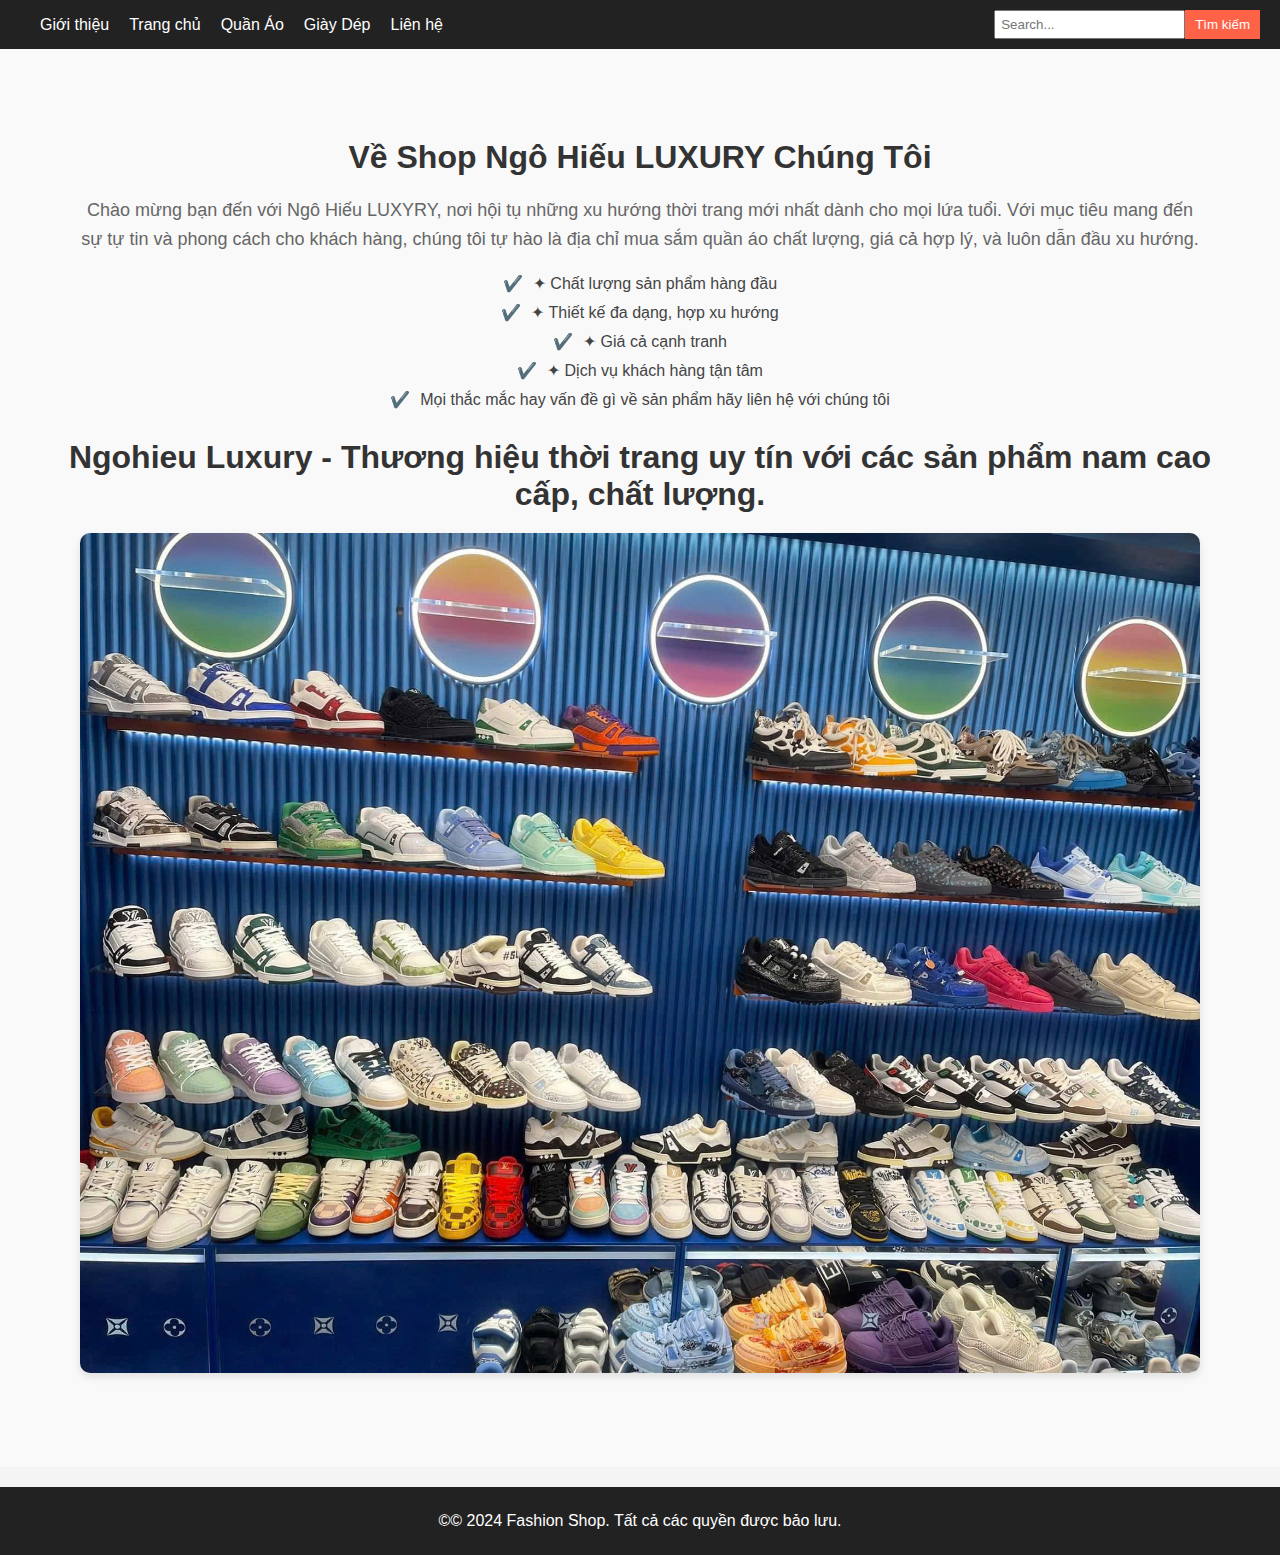
<file: gioithieu.html>
<!DOCTYPE html>
<html lang="en">
<head>
    <meta charset="UTF-8">
    <meta name="viewport" content="width=device-width, initial-scale=1.0">
    <title>Trang Chủ-Shop Quần Áo</title>
    <link rel="stylesheet" href="style.css">
</head>
<body>
   
    <header>
        <nav>
            
            <ul class="nav-links">
              <li><a href="./gioithieu.html">Giới thiệu</a></li>
                <li><a href="./trangchu3.html">Trang chủ</a></li>
                <li><a href="./quanao.html">Quần Áo</a></li>
                <li><a href="./giaydep.html">Giày Dép</a></li>
                <li><a href="./lienhe.html">Liên hệ</a></li>
            </ul>
            <div class="search-bar">
                <input type="text" placeholder="Search...">
                <button>Tìm kiếm</button>
            </div>
        </nav>
    </header>
<section class="about-us" id="about">
    <div class="container">
      <link rel="stylesheet" href="gioithieu.css">
        <div class="about-content">
            <h2>Về Shop Ngô Hiếu LUXURY Chúng Tôi</h2>
            <p>
                Chào mừng bạn đến với Ngô Hiếu LUXYRY, nơi hội tụ những xu hướng thời trang mới nhất dành cho mọi lứa tuổi. 
                Với mục tiêu mang đến sự tự tin và phong cách cho khách hàng, chúng tôi tự hào là địa chỉ mua sắm quần áo chất lượng, giá cả hợp lý, và luôn dẫn đầu xu hướng.
            </p>
            <ul>
                <li>✦ Chất lượng sản phẩm hàng đầu</li>
                <li>✦ Thiết kế đa dạng, hợp xu hướng</li>
                <li>✦ Giá cả cạnh tranh</li>
                <li>✦ Dịch vụ khách hàng tận tâm</li>
                <li>Mọi thắc mắc hay vấn đề gì về sản phẩm hãy liên hệ với chúng tôi</li>
            </ul>
        </div>
    </head>
    <body>
        <h1>Ngohieu Luxury - Thương hiệu thời trang uy tín với các sản phẩm nam cao cấp, chất lượng.</h1>
    </body>
    </html>

        <div class="about-image">
            <img src="anhnen.jpg" alt="Về chúng tôi">
        </div>
    </div>
</section>

<footer>
    <p>&copy;© 2024 Fashion Shop. Tất cả các quyền được bảo lưu.</p>
</footer>
</file>
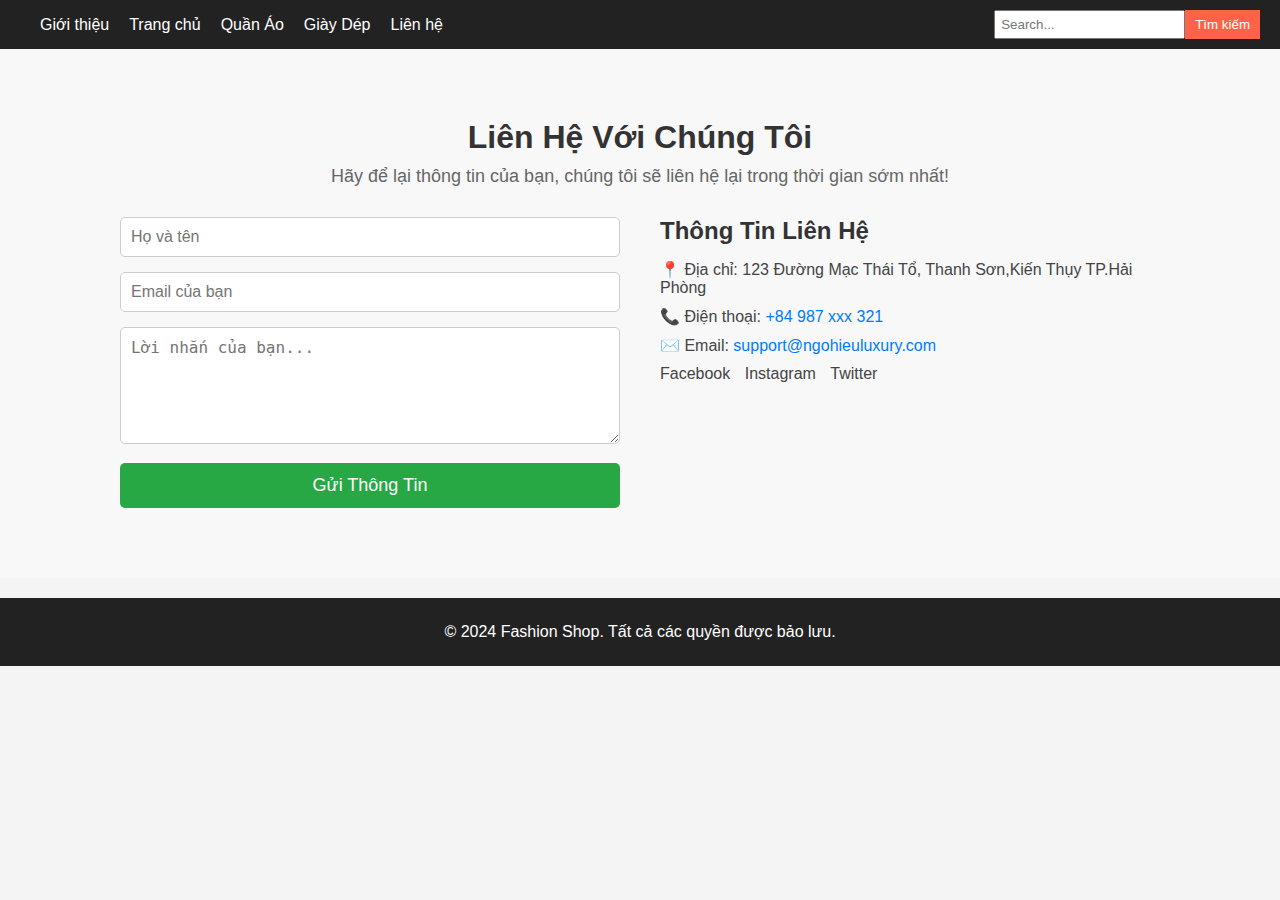
<file: lienhe.html>
<!DOCTYPE html>
<html lang="en">
<head>
    <meta charset="UTF-8">
    <meta name="viewport" content="width=device-width, initial-scale=1.0">
    <title>Trang Chủ-Shop Quần Áo</title>
    <link rel="stylesheet" href="style.css">
</head>
<body>
   
    <header>
        <nav>
            
            <ul class="nav-links">
              <li><a href="./gioithieu.html">Giới thiệu</a></li>
                <li><a href="./trangchu3.html">Trang chủ</a></li>
                <li><a href="./quanao.html">Quần Áo</a></li>
                <li><a href="./giaydep.html">Giày Dép</a></li>
                <li><a href="./lienhe.html">Liên hệ</a></li>
            </ul>
            <div class="search-bar">
                <input type="text" placeholder="Search...">
                <button>Tìm kiếm</button>
            </div>
        </nav>
    </header>
<section class="contact-us" id="contact">
    <div class="container">
        <link rel="stylesheet" href="lienhe.css">
        <div class="contact-header">
            <h2>Liên Hệ Với Chúng Tôi</h2>
            <p>Hãy để lại thông tin của bạn, chúng tôi sẽ liên hệ lại trong thời gian sớm nhất!</p>
        </div>

        <!-- Phần nội dung liên hệ -->
        <div class="contact-content">
            <!-- Form liên hệ -->
            <form action="submit_form.php" method="post" class="contact-form">
                <input type="text" name="name" placeholder="Họ và tên" required>
                <input type="email" name="email" placeholder="Email của bạn" required>
                <textarea name="message" placeholder="Lời nhắn của bạn..." rows="5" required></textarea>
                <button type="submit">Gửi Thông Tin</button>
            </form>

            <!-- Thông tin liên lạc -->
            <div class="contact-info">
                <h3>Thông Tin Liên Hệ</h3>
                <p>📍 Địa chỉ: 123 Đường Mạc Thái Tổ, Thanh Sơn,Kiến Thụy TP.Hải Phòng</p>
                <p>📞 Điện thoại: <a href="tel:+8498765xxx">+84 987 xxx 321</a></p>
                <p>✉️ Email: <a href="mailto:support@fashionstore.com">support@ngohieuluxury.com</a></p>

                <!-- Mạng xã hội -->
                <div class="social-links">
                    <a href="https://facebook.com" target="_blank">Facebook</a>
                    <a href="https://instagram.com" target="_blank">Instagram</a>
                    <a href="https://twitter.com" target="_blank">Twitter</a>
                </div>
            </div>
        </div>
    </div>
</section>
 
<footer class="footer">
    <p>© 2024 Fashion Shop. Tất cả các quyền được bảo lưu.</p>
</footer>
</body>
</html>
</file>
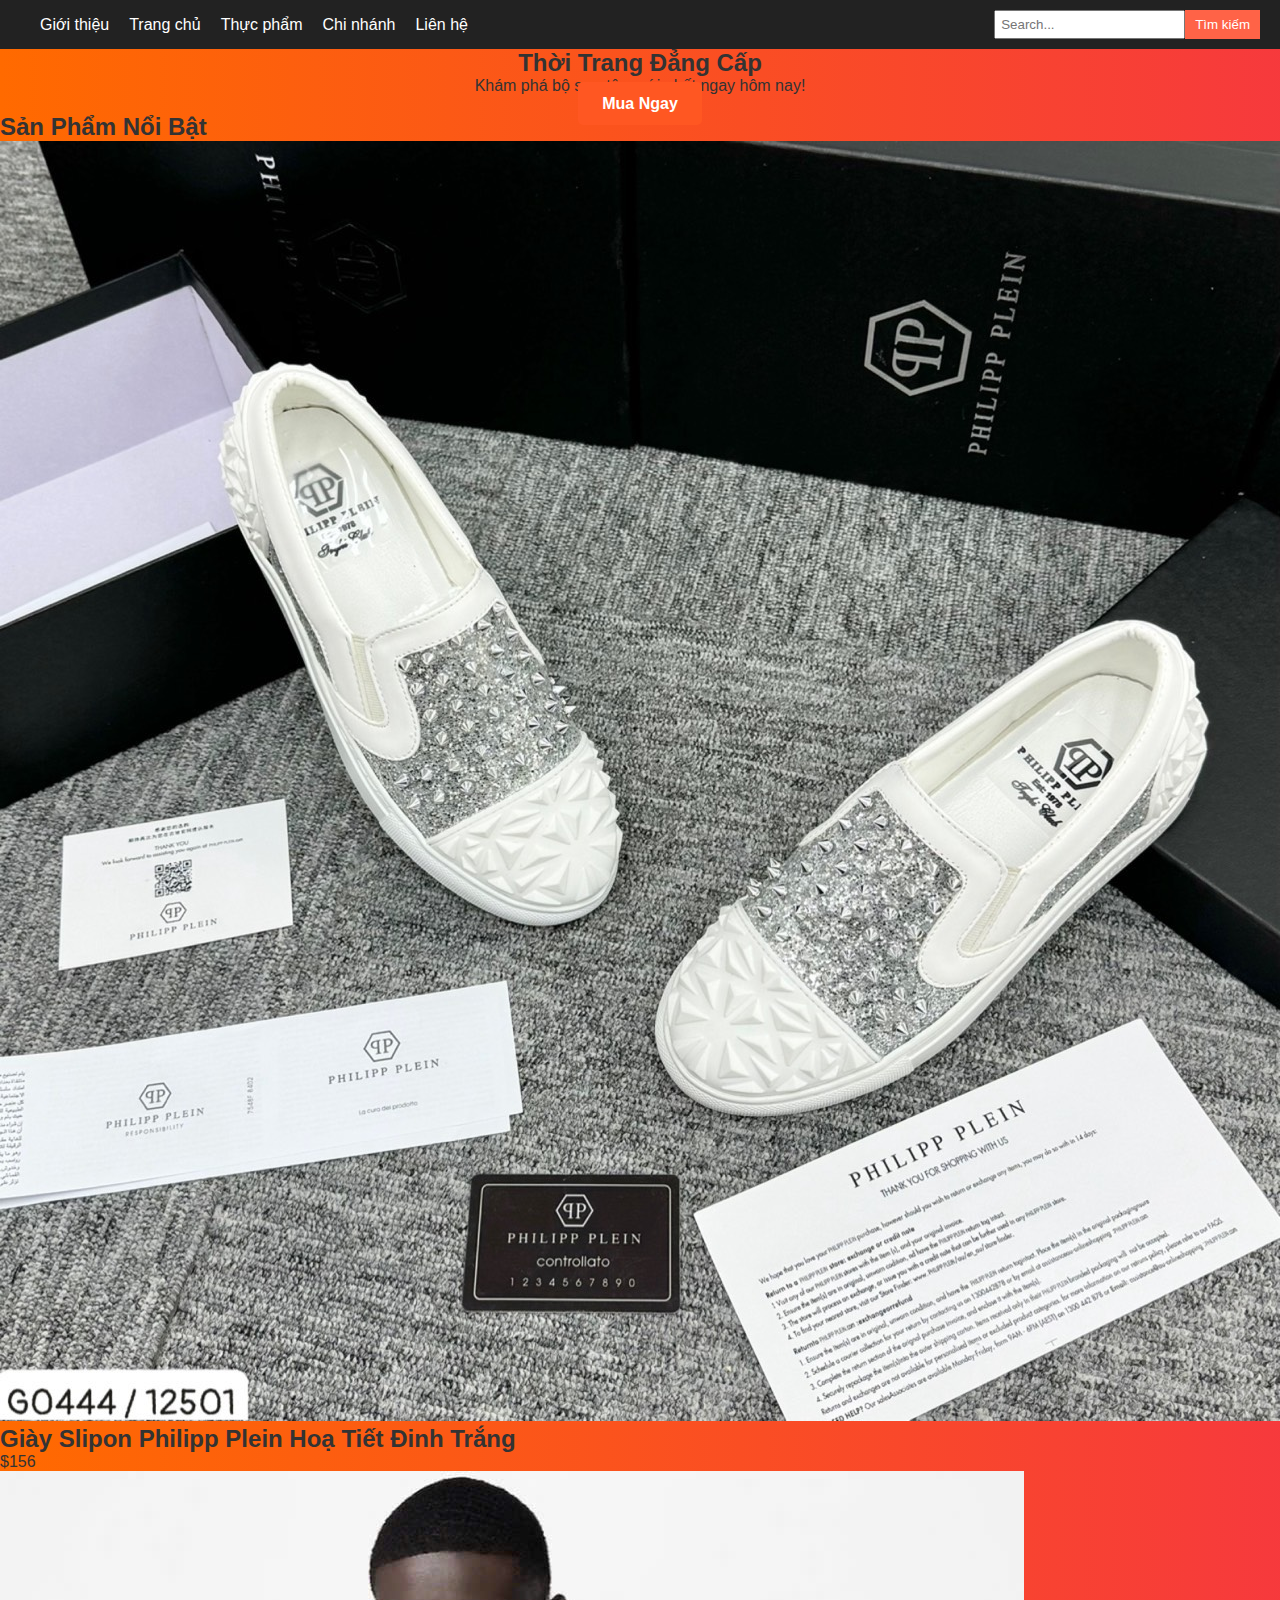
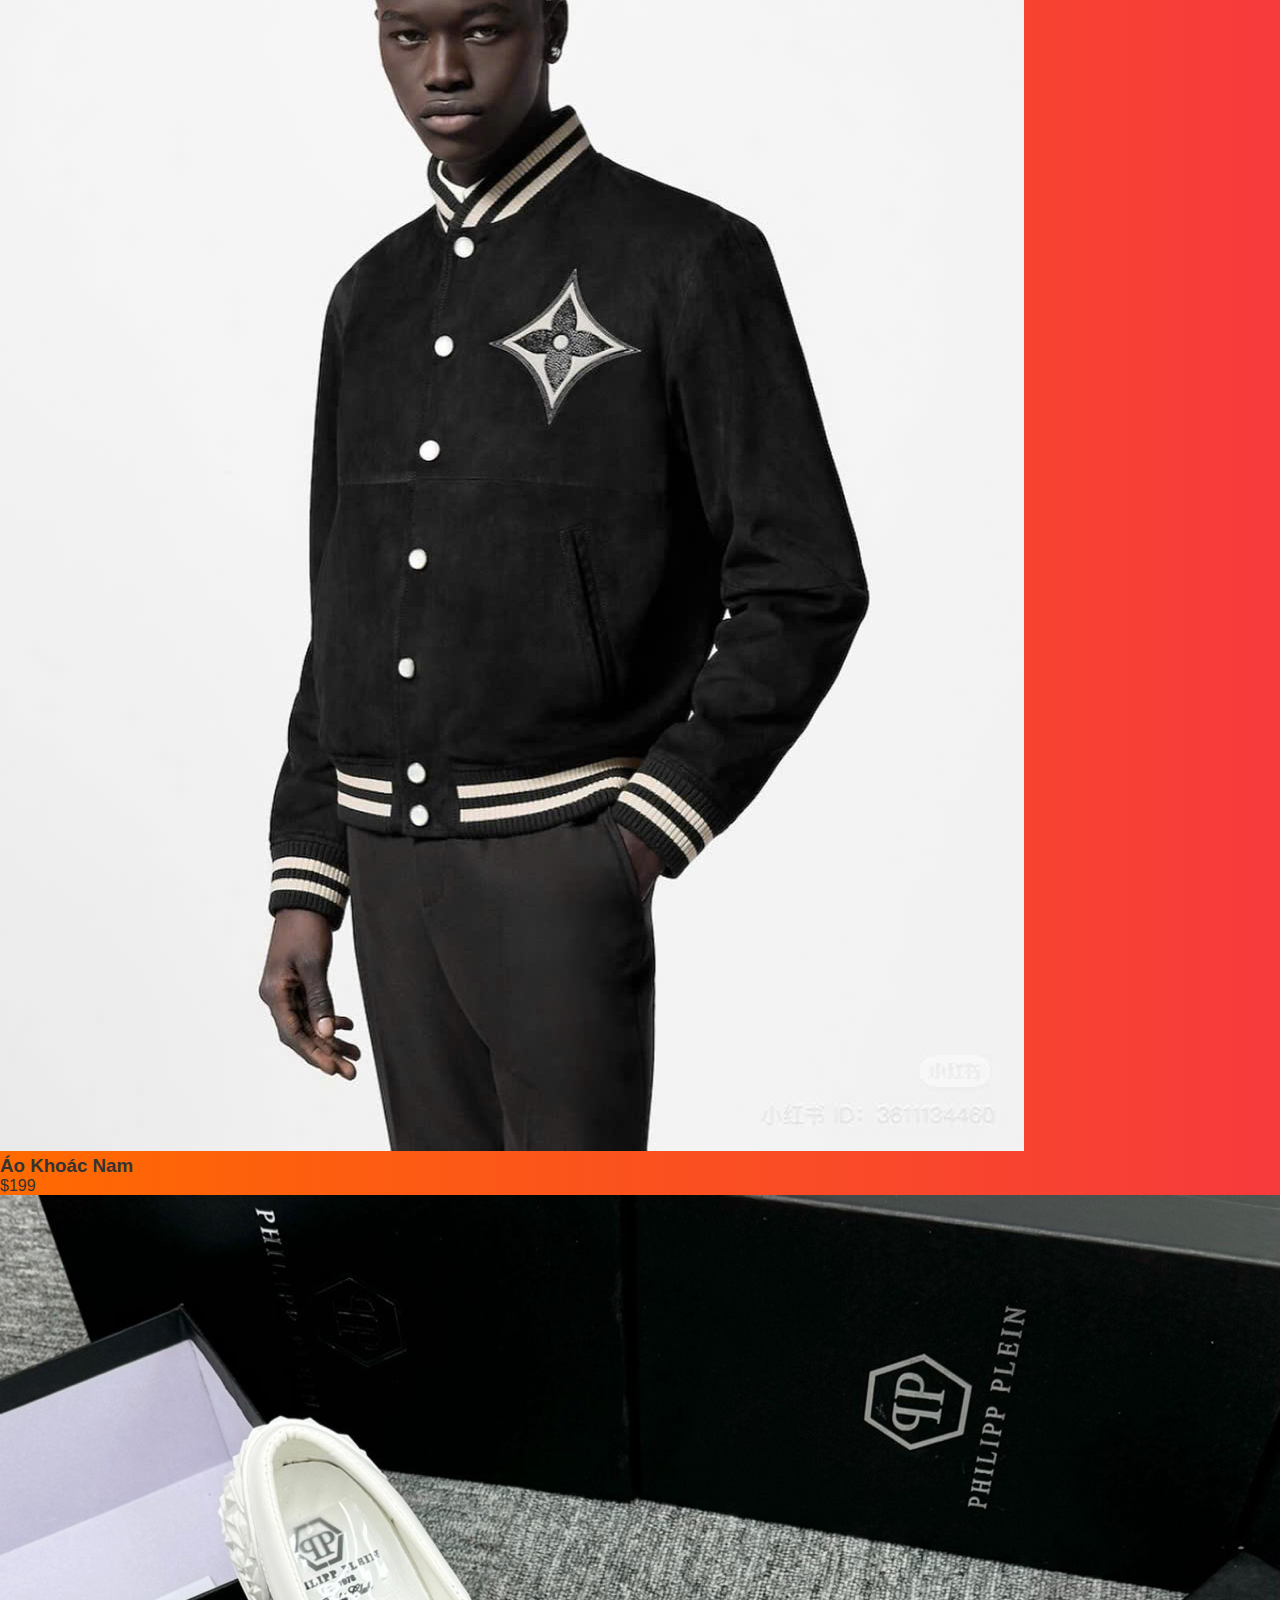
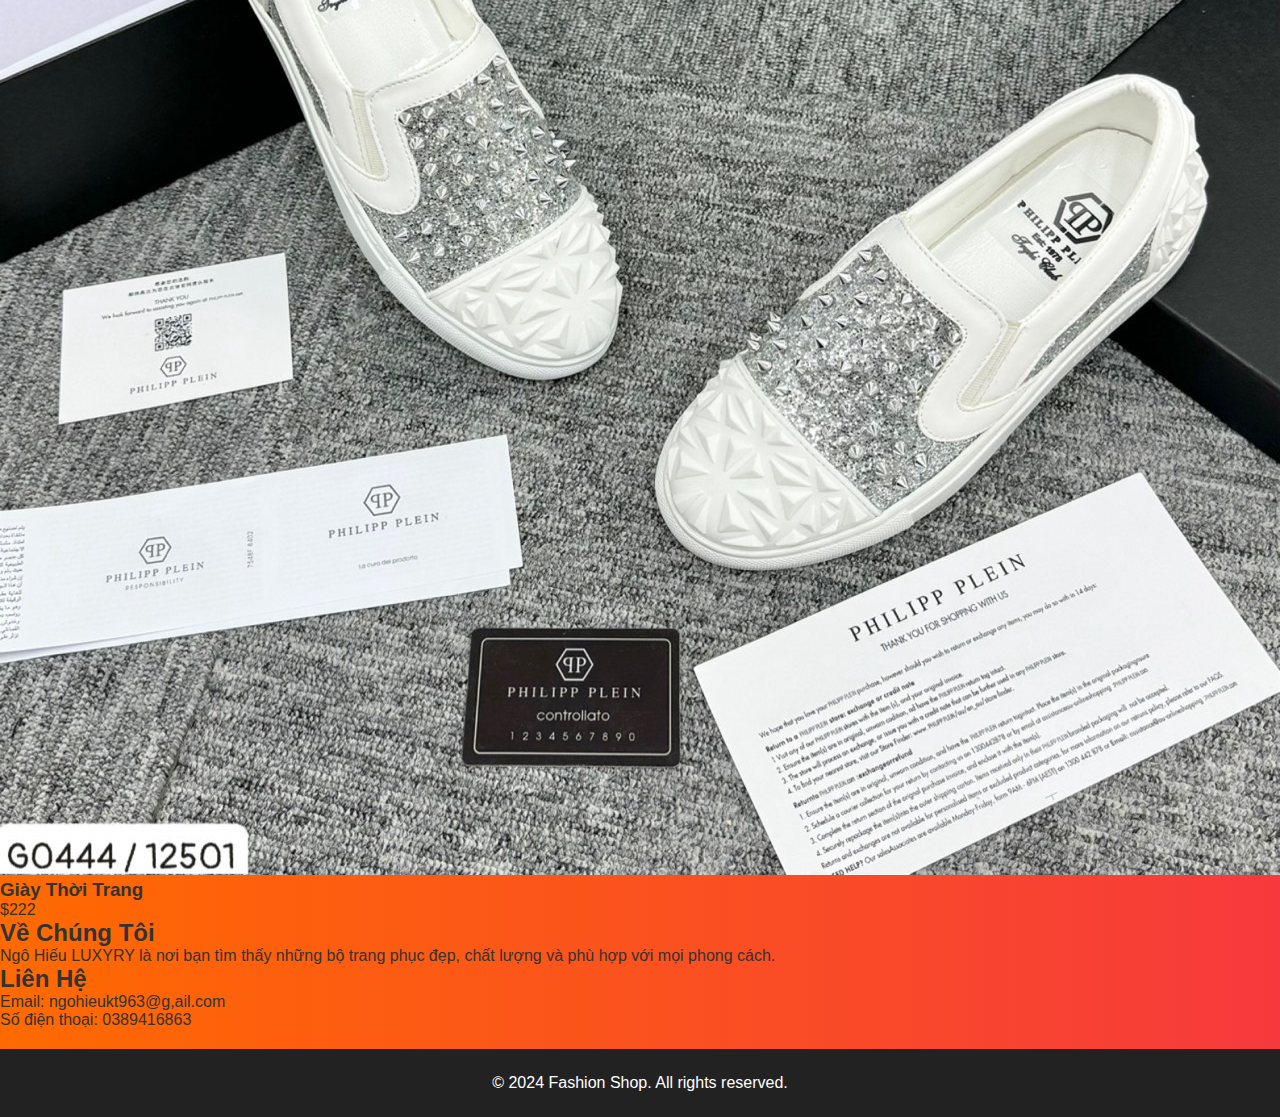
<file: trangchu.html>
<!DOCTYPE html>
<html lang="vi">
<head>
    <meta charset="UTF-8">
    <meta name="viewport" content="width=device-width, initial-scale=1.0">
    <title>Trang Chủ - Shop Quần Áo</title>
    <link rel="stylesheet" href="style.css">
</head>
<body>
    
    <header>
        <nav>
            
            <ul class="nav-links">
              <li><a href="./gioithieu1.html">Giới thiệu</a></li>
                <li><a href="./trangchu.html">Trang chủ</a></li>
                <li><a href="./thucpham.html">Thực phẩm</a></li>
                <li><a href="./chinhanh.html">Chi nhánh</a></li>
                <li><a href="./lienhe.html">Liên hệ</a></li>
            </ul>
            <div class="search-bar">
                <input type="text" placeholder="Search...">
                <button>Tìm kiếm</button>
            </div>
        </nav>
    </header>
      

    <section class="banner" id="home">
        <h2>Thời Trang Đẳng Cấp</h2>
        <p>Khám phá bộ sưu tập mới nhất ngay hôm nay!</p>
        <a href="#products" class="btn">Mua Ngay</a>
    </section>

   
    <section class="products" id="products">
        <h2>Sản Phẩm Nổi Bật</h2>
        <div class="product-box">
            <img src="giay11.jpg" alt="" class="product-img">
            <h2 class="product-title">Giày Slipon Philipp Plein Hoạ Tiết Đinh Trắng</h2>
            <span class="price">$156</span>
            <i class='bx bx-shopping-bag add-cart'></i>
        </div>
            <div class="product">
                <img src="bomber2.jpg" alt="Áo Khoác">
                <h3>Áo Khoác Nam</h3>
                <p>$199</p>
            </div>
            <div class="product">
                <img src="giay11.jpg" alt="Quần Jeans">
                <h3>Giày Thời Trang</h3>
                <p>$222</p>
            </div>
        </div>
    </section>

    
    <section class="about" id="about">
        <h2>Về Chúng Tôi</h2>
        <p>Ngô Hiếu LUXYRY là nơi bạn tìm thấy những bộ trang phục đẹp, chất lượng và phù hợp với mọi phong cách.</p>
    </section>

    
    <section class="contact" id="contact">
        <h2>Liên Hệ</h2>
        <p>Email: ngohieukt963@g,ail.com</p>
        <p>Số điện thoại: 0389416863</p>
    </section>


    <footer>
        <p>&copy; 2024 Fashion Shop. All rights reserved.</p>
    </footer>
</body>
</html>
<!DOCTYPE html>
<html lang="vi">
<head>
    <meta charset="UTF-8">
    <meta name="viewport" content="width=device-width, initial-scale=1.0">
    <title>Trang Web Với Nền</title>
    <link rel="stylesheet" href="nenweb.css"> <nenweb.css>
</head>
<body>
</file>
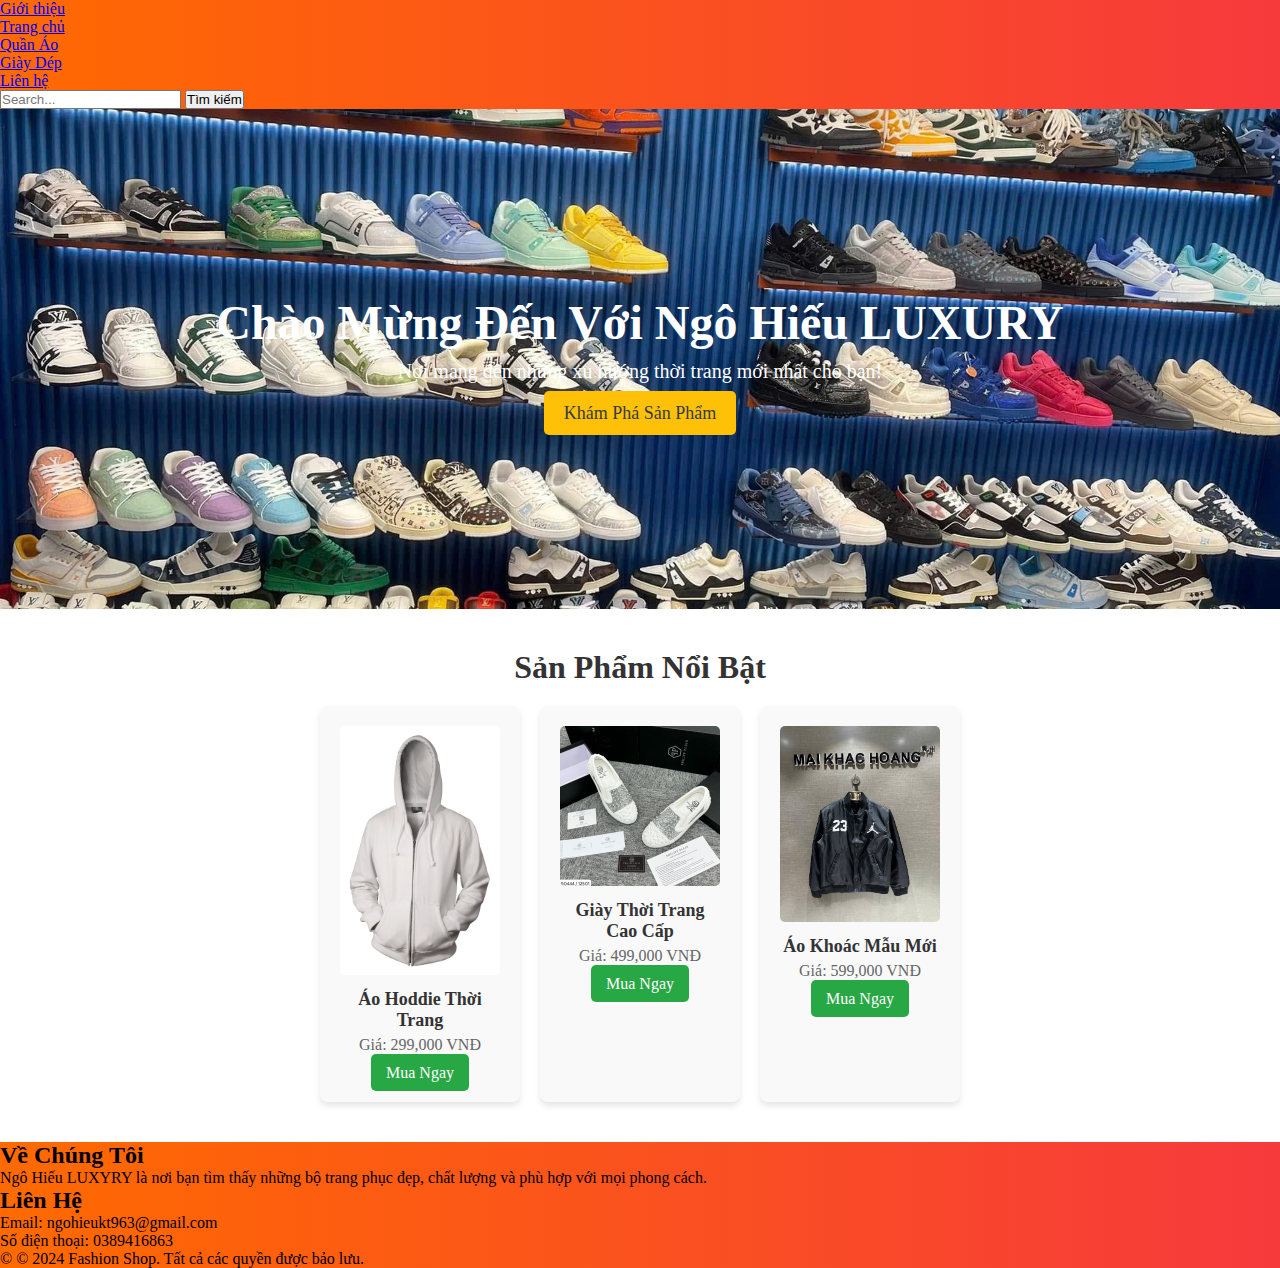
<file: trangchu1.html>
<!DOCTYPE html>
<html lang="en">
<head>
    <meta charset="UTF-8">
    <meta name="viewport" content="width=device-width, initial-scale=1.0">
    <title>Trang Chủ-Shop Quần Áo</title>
    <link rel="stylesheet" href="trangchu2.css">
</head>
<body>
   
    <header>
        <nav>
            
            <ul class="nav-links">
              <li><a href="./gioithieu.html">Giới thiệu</a></li>
                <li><a href="./trangchu1.html">Trang chủ</a></li>
                <li><a href="./quanao.html">Quần Áo</a></li>
                <li><a href="./giaydep.html">Giày Dép</a></li>
                <li><a href="./lienhe.html">Liên hệ</a></li>
            </ul>
            <div class="search-bar">
                <input type="text" placeholder="Search...">
                <button>Tìm kiếm</button>
            </div>
        </nav>
    </header>
   
    <section id="home" class="hero">
        <div class="hero-content">
            <h1>Chào Mừng Đến Với Ngô Hiếu LUXURY</h1>
            <p>Nơi mang đến những xu hướng thời trang mới nhất cho bạn!</p>
            <a href="#products" class="cta-button">Khám Phá Sản Phẩm</a>
        </div>
    </section>

    
    <section id="products" class="featured-products">
        <h2>Sản Phẩm Nổi Bật</h2>
        <div class="product-list">
            <div class="product-item">
                <img src="hoddie1.jpg" alt="Sản phẩm 1">
                <h3>Áo Hoddie Thời Trang</h3>
                <p>Giá: 299,000 VNĐ</p>
                <a href="#" class="buy-button">Mua Ngay</a>
            </div>
            <div class="product-item">
                <img src="giay11.jpg" alt="Sản phẩm 2">
                <h3>Giày Thời Trang Cao Cấp</h3>
                <p>Giá: 499,000 VNĐ</p>
                <a href="#" class="buy-button">Mua Ngay</a>
            </div>
            <div class="product-item">
                <img src="aokhoac1.jpg" alt="Sản phẩm 3">
                <h3>Áo Khoác Mẫu Mới</h3>
                <p>Giá: 599,000 VNĐ</p>
                <a href="#" class="buy-button">Mua Ngay</a>
            </div>
        </div>
    </section>

  <section class="about" id="about">
      <h2>Về Chúng Tôi</h2>
      <p>Ngô Hiếu LUXYRY là nơi bạn tìm thấy những bộ trang phục đẹp, chất lượng và phù hợp với mọi phong cách.</p>
  </section>

  
  <section class="contact" id="contact">
      <h2>Liên Hệ</h2>
      <p>Email: ngohieukt963@gmail.com</p>
      <p>Số điện thoại: 0389416863</p>
  </section>


  <footer>
      <p>&copy; © 2024 Fashion Shop. Tất cả các quyền được bảo lưu.</p>
  </footer>
</body>
</html>
<!DOCTYPE html>
<html lang="vi">
<head>
  <meta charset="UTF-8">
  <meta name="viewport" content="width=device-width, initial-scale=1.0">
  <title>Trang Web Với Nền</title>
  <link rel="stylesheet" href="nenweb.css"> <nenweb.css>
</head>
<body>
</file>
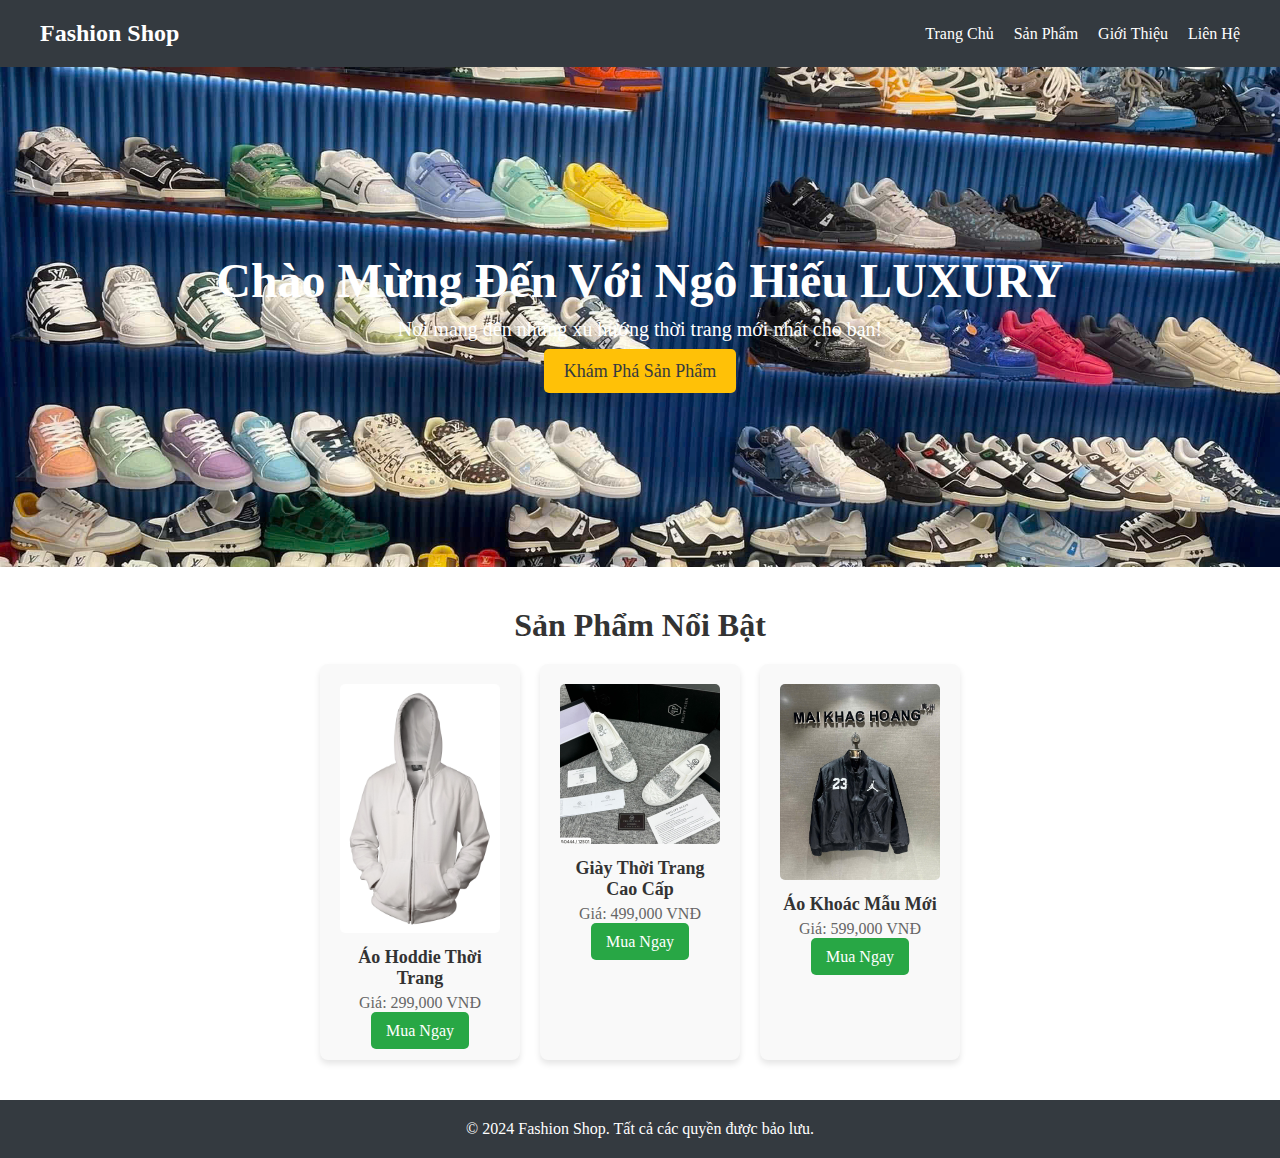
<file: trangchu2.html>
<!DOCTYPE html>
<html lang="vi">
<head>
    <meta charset="UTF-8">
    <meta name="viewport" content="width=device-width, initial-scale=1.0">
    <title>Fashion Shop - Trang Chủ</title>
    <link rel="stylesheet" href="trangchu2.css">
</head>
<body>
    <!-- Header -->
    <header class="header">
        <div class="logo">Fashion Shop</div>
        <nav class="navbar">
            <ul>
                <li><a href="#home">Trang Chủ</a></li>
                <li><a href="#products">Sản Phẩm</a></li>
                <li><a href="#about">Giới Thiệu</a></li>
                <li><a href="#contact">Liên Hệ</a></li>
            </ul>
        </nav>
    </header>

    <!-- Hero Banner -->
    <section id="home" class="hero">
        <div class="hero-content">
            <h1>Chào Mừng Đến Với Ngô Hiếu LUXURY</h1>
            <p>Nơi mang đến những xu hướng thời trang mới nhất cho bạn!</p>
            <a href="#products" class="cta-button">Khám Phá Sản Phẩm</a>
        </div>
    </section>

    
    <section id="products" class="featured-products">
        <h2>Sản Phẩm Nổi Bật</h2>
        <div class="product-list">
            <div class="product-item">
                <img src="hoddie1.jpg" alt="Sản phẩm 1">
                <h3>Áo Hoddie Thời Trang</h3>
                <p>Giá: 299,000 VNĐ</p>
                <a href="#" class="buy-button">Mua Ngay</a>
            </div>
            <div class="product-item">
                <img src="giay11.jpg" alt="Sản phẩm 2">
                <h3>Giày Thời Trang Cao Cấp</h3>
                <p>Giá: 499,000 VNĐ</p>
                <a href="#" class="buy-button">Mua Ngay</a>
            </div>
            <div class="product-item">
                <img src="aokhoac1.jpg" alt="Sản phẩm 3">
                <h3>Áo Khoác Mẫu Mới</h3>
                <p>Giá: 599,000 VNĐ</p>
                <a href="#" class="buy-button">Mua Ngay</a>
            </div>
        </div>
    </section>

    
    <footer class="footer">
        <p>© 2024 Fashion Shop. Tất cả các quyền được bảo lưu.</p>
    </footer>
</body>
</html>
</file>
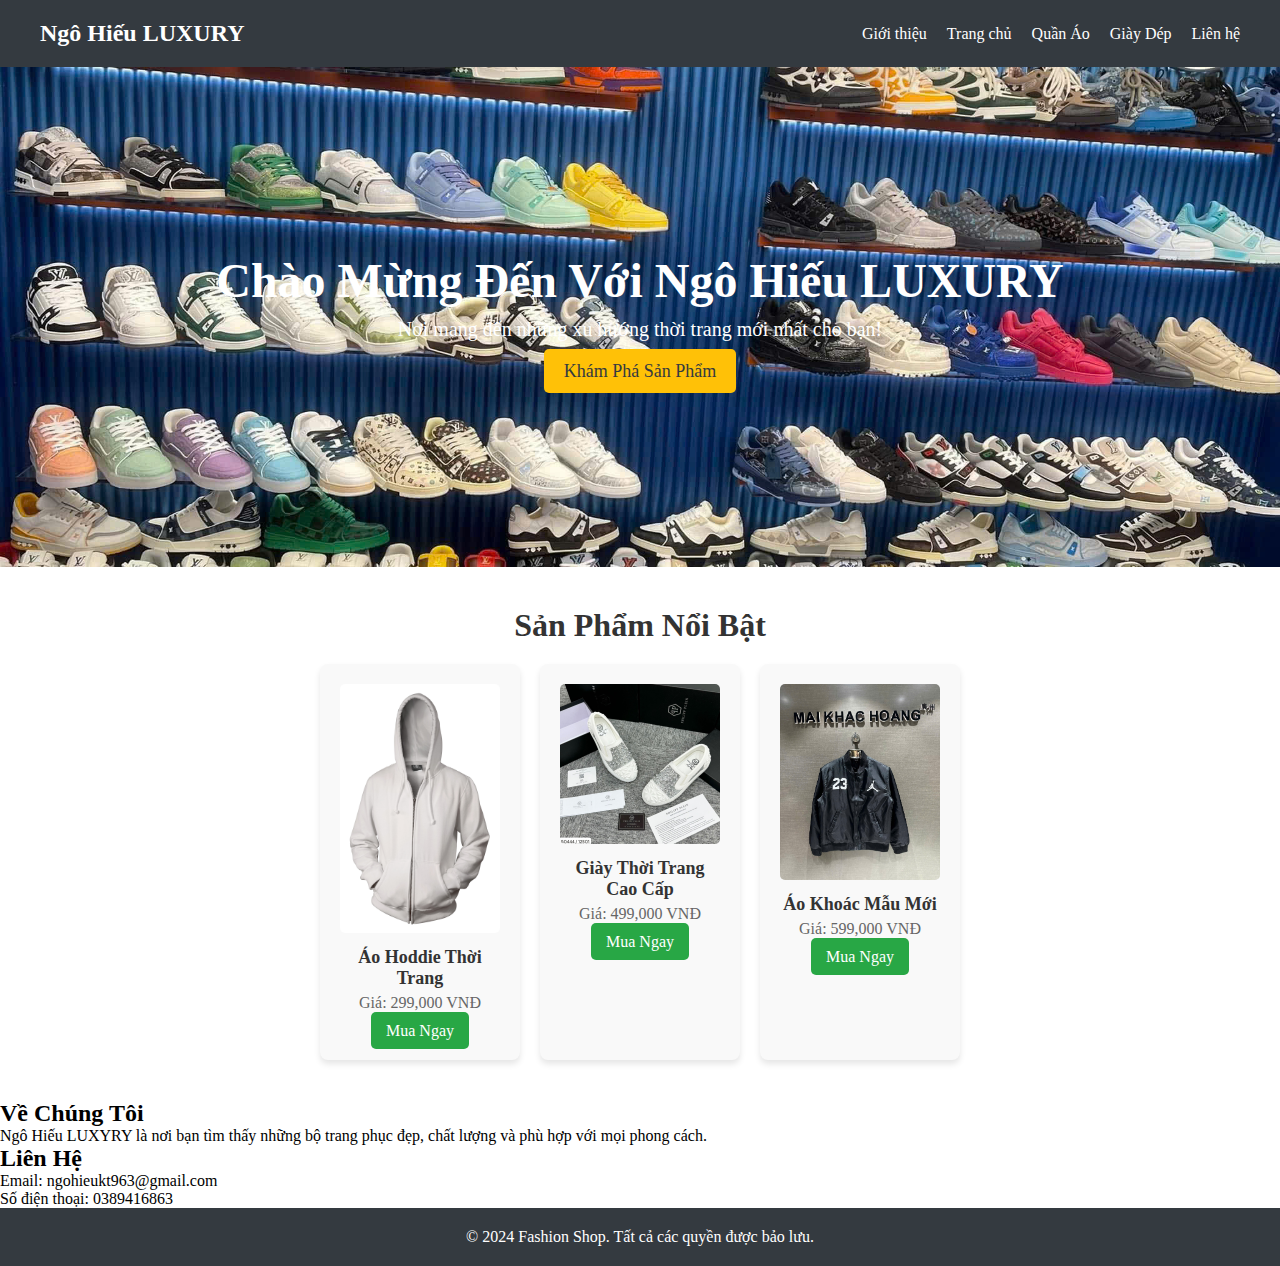
<file: trangchu3.html>
<!DOCTYPE html>
<html lang="vi">
<head>
    <meta charset="UTF-8">
    <meta name="viewport" content="width=device-width, initial-scale=1.0">
    <title>Fashion Shop - Trang Chủ</title>
    <link rel="stylesheet" href="trangchu2.css">
</head>
<body>
    
    <header class="header">
        <div class="logo">Ngô Hiếu LUXURY</div>
        <nav class="navbar">
            <ul class="nav-links">
                <li><a href="./gioithieu.html">Giới thiệu</a></li>
                  <li><a href="./trangchu3.html">Trang chủ</a></li>
                  <li><a href="./quanao.html">Quần Áo</a></li>
                  <li><a href="./giaydep.html">Giày Dép</a></li>
                  <li><a href="./lienhe.html">Liên hệ</a></li>
              </ul>
        </nav>
    </header>

    <section id="home" class="hero">
        <div class="hero-content">
            <h1>Chào Mừng Đến Với Ngô Hiếu LUXURY</h1>
            <p>Nơi mang đến những xu hướng thời trang mới nhất cho bạn!</p>
            <a href="#products" class="cta-button">Khám Phá Sản Phẩm</a>
        </div>
    </section>

    <section id="products" class="featured-products">
        <h2>Sản Phẩm Nổi Bật</h2>
        <div class="product-list">
            <div class="product-item">
                <img src="hoddie1.jpg" alt="Sản phẩm 1">
                <h3>Áo Hoddie Thời Trang</h3>
                <p>Giá: 299,000 VNĐ</p>
                <a href="#" class="buy-button">Mua Ngay</a>
            </div>
            <div class="product-item">
                <img src="giay11.jpg" alt="Sản phẩm 2">
                <h3>Giày Thời Trang Cao Cấp</h3>
                <p>Giá: 499,000 VNĐ</p>
                <a href="#" class="buy-button">Mua Ngay</a>
            </div>
            <div class="product-item">
                <img src="aokhoac1.jpg" alt="Sản phẩm 3">
                <h3>Áo Khoác Mẫu Mới</h3>
                <p>Giá: 599,000 VNĐ</p>
                <a href="#" class="buy-button">Mua Ngay</a>
            </div>
        </div>
    </section>

    <section class="about" id="about">
        <h2>Về Chúng Tôi</h2>
        <p>Ngô Hiếu LUXYRY là nơi bạn tìm thấy những bộ trang phục đẹp, chất lượng và phù hợp với mọi phong cách.</p>
    </section>
  
    
    <section class="contact" id="contact">
        <h2>Liên Hệ</h2>
        <p>Email: ngohieukt963@gmail.com</p>
        <p>Số điện thoại: 0389416863</p>
    </section>
  
    <footer class="footer">
        <p>© 2024 Fashion Shop. Tất cả các quyền được bảo lưu.</p>
    </footer>
</body> 
</html>
</file>
<file: style.css>
* {
    margin: 0;
    padding: 0;
    box-sizing: border-box;
}

body {
    font-family: Arial, sans-serif;
    background-color: #f4f4f4;
    color: #333;
}

/* Header Styles */
header {
    background-color: #222;
    color: white;
    padding: 10px 20px;
}

nav {
    display: flex;
    justify-content: space-between;
    align-items: center;
}

.logo img {
    width: 100px;
}

.nav-links {
    list-style: none;
    display: flex;
}

.nav-links li {
    margin-left: 20px;
}

.nav-links a {
    color: white;
    text-decoration: none;
    font-size: 16px;
}

.search-bar {
    display: flex;
}

.search-bar input {
    padding: 5px;
    outline: none;
}

.search-bar button {
    padding: 5px 10px;
    background-color: #ff6347;
    border: none;
    color: white;
    cursor: pointer;
}

/* Main Section Styles */
main {
    padding: 20px;
}

/* Intro Section */


.intro-text {
    max-width: 100%;
    
    color: #000000;
}

.intro-img img {
    width: 400px;
    border-radius: 10px;
}
.container body {
    margin: 0;
    font-family: Arial, sans-serif;
    background-color: #35746b;
    color: rgb(255, 255, 255);
    text-align: center;
  }
  
  /* Tiêu đề */
  .title {
    font-size: 2rem;
    margin: 20px 0;
    font-weight: bold;
    text-align: center;
  }
  
  /* Container */
  .container {
    padding: 20px;
  }
  
  /* Grid layout */
  .grid {
    display: flex;
    justify-content: center;
    gap: 20px;
    flex-wrap: wrap;
  }
  
  /* Item */
  .item {
    background-color: #0a4137;
    border-radius: 10px;
    padding: 20px;
    width: 300px;
    box-shadow: 0 4px 6px rgba(0, 0, 0, 0.2);
    transition: transform 0.3s;
  }
  
  .item:hover {
    transform: scale(1.05);
  }
  
  /* Ảnh */
  .item img {
    width: 100%;
    border-radius: 10px;
    margin-bottom: 10px;
  }
  
  /* Tiêu đề món ăn */
  .item h2 {
    font-size: 1.2rem;
    margin: 10px 0;
  }
  
  /* Mô tả */
  .item p {
    font-size: 0.9rem;
    color: #d4d4d4;
  }
  

.banner{
    text-align: center;
}
.banner :hover{
color: yellow;
}
.btn {
    background-color: #ff5722;
    color: #fff;
    padding: 0.8rem 1.5rem;
    text-decoration: none;
    font-weight: bold;
    border-radius: 5px;
    transition: background-color 0.3s ease;
}

/* Footer Styles */
footer {
    background-color: #222;
    color: white;
    text-align: center;
    padding: 20px 0;
    margin-top: 20px;
}

footer p {
    margin: 5px 0;
}
</file>
<file: gioithieu.css>
/* Định dạng phần giới thiệu */
.about-us {
    padding: 50px 20px;
    background-color: #f9f9f9;
    text-align: center;
    font-family: Arial, sans-serif;
}

.about-us .container {
    display: flex;
    flex-wrap: wrap;
    align-items: center;
    justify-content: center;
    max-width: 1200px;
    margin: auto;
}

.about-content {
    flex: 1 1 50%;
    padding: 20px;
}

.about-content h2 {
    font-size: 32px;
    margin-bottom: 20px;
    color: #333;
}

.about-content p {
    font-size: 18px;
    color: #666;
    margin-bottom: 20px;
    line-height: 1.6;
}

.about-content ul {
    list-style: none;
    padding: 0;
}

.about-content ul li {
    font-size: 16px;
    color: #444;
    margin-bottom: 10px;
}

.about-content ul li::before {
    content: "✔️";
    margin-right: 10px;
    color: #28a745;
}

.about-image {
    flex: 1 1 40%;
    padding: 20px;
    text-align: center;
}

.about-image img {
    max-width: 100%;
    height: auto;
    border-radius: 10px;
    box-shadow: 0 4px 8px rgba(0, 0, 0, 0.1);
}
</file>
<file: lienhe.css>
/* Định dạng chung cho phần liên hệ */
.contact-us {
    padding: 50px 20px;
    background-color: #f8f8f8;
    text-align: center;
    font-family: Arial, sans-serif;
}

/* Tiêu đề */
.contact-header h2 {
    font-size: 32px;
    margin-bottom: 10px;
    color: #333;
}

.contact-header p {
    font-size: 18px;
    color: #666;
    margin-bottom: 30px;
}

/* Container chính */
.contact-content {
    display: flex;
    flex-wrap: wrap;
    justify-content: center;
    gap: 40px;
}

/* Biểu mẫu liên hệ */
.contact-form {
    flex: 1 1 45%;
    max-width: 500px;
    text-align: left;
}

.contact-form input, 
.contact-form textarea {
    width: 100%;
    padding: 10px;
    margin-bottom: 15px;
    border: 1px solid #ccc;
    border-radius: 5px;
    font-size: 16px;
    box-sizing: border-box;
}

.contact-form button {
    width: 100%;
    padding: 12px;
    background-color: #28a745;
    color: white;
    font-size: 18px;
    border: none;
    border-radius: 5px;
    cursor: pointer;
    transition: background-color 0.3s ease;
}

.contact-form button:hover {
    background-color: #218838;
}

/* Thông tin liên lạc */
.contact-info {
    flex: 1 1 45%;
    max-width: 500px;
    text-align: left;
}

.contact-info h3 {
    font-size: 24px;
    margin-bottom: 15px;
    color: #333;
}

.contact-info p {
    font-size: 16px;
    color: #444;
    margin-bottom: 10px;
}

.contact-info a {
    color: #007bff;
    text-decoration: none;
}

.contact-info a:hover {
    text-decoration: underline;
}

/* Mạng xã hội */
.social-links a {
    display: inline-block;
    margin-right: 10px;
    color: #444;
    text-decoration: none;
    font-size: 16px;
    transition: color 0.3s ease;
}

.social-links a:hover {
    color: #000;
}
</file>
<file: nenweb.css>
body {
    background: linear-gradient(90deg, #ff6a00, #ee0979);
    background-size: 200% 200%;
    animation: moveBackground 10s infinite alternate;
}

@keyframes moveBackground {
    from {
        background-position: 0% 50%;
    }
    to {
        background-position: 100% 50%;
    }
}
</file>
<file: trangchu2.css>
/* Reset CSS */
* {
    margin: 0;
    padding: 0;
    box-sizing: border-box;
}

/* Body chung */x
body {
    font-family: Arial, sans-serif;
    line-height: 1.6;
    background-color: #f8f9fa;
    color: #333;
}

/* Header */
.header {
    display: flex;
    justify-content: space-between;
    align-items: center;
    padding: 20px 40px;
    background-color: #343a40;
    color: white;
}

.header .logo {
    font-size: 24px;
    font-weight: bold;
}

.navbar ul {
    list-style: none;
    display: flex;
    gap: 20px;
}

.navbar ul li a {
    color: white;
    text-decoration: none;
    font-size: 16px;
    transition: color 0.3s;
}

.navbar ul li a:hover {
    color: #d0caba;
}

/* Hero Banner */
.hero {
    background: url('anhnen.jpg') no-repeat center center/cover;
    height: 500px;
    display: flex;
    align-items: center;
    justify-content: center;
    color: white;
    text-align: center;
    padding: 20px;
}
.hero h1 {
    font-size: 48px;
    margin-bottom: 10px;
}

.hero p {
    font-size: 20px;
    margin-bottom: 20px;
}

.cta-button {
    padding: 12px 20px;
    background-color: #ffc107;
    color: #343a40;
    font-size: 18px;
    text-decoration: none;
    border-radius: 5px;
    transition: background-color 0.3s;
}

.cta-button:hover {
    background-color: red;
}

/* Sản phẩm nổi bật */
.featured-products {
    padding: 40px 20px;
    text-align: center;
    background-color: #fff;
}

.featured-products h2 {
    font-size: 32px;
    margin-bottom: 20px;
    color: #333;
}

.product-list {
    display: flex;
    justify-content: center;
    gap: 20px;
    flex-wrap: wrap;
}

.product-item {
    background: #f9f9f9;
    padding: 20px;
    border-radius: 8px;
    box-shadow: 0 4px 6px rgba(0, 0, 0, 0.1);
    text-align: center;
    max-width: 200px;
}

.product-item img {
    max-width: 100%;
    border-radius: 5px;
    margin-bottom: 10px;
}

.product-item h3 {
    font-size: 18px;
    margin-bottom: 5px;
    color: #333;
}

.product-item p {
    font-size: 16px;
    margin-bottom: 10px;
    color: #666;
}

.buy-button {
    padding: 10px 15px;
    background-color: #28a745;
    color: white;
    text-decoration: none;
    border-radius: 5px;
    transition: background-color 0.3s;
}

.buy-button:hover {
    background-color: #218838;
}

/* Footer */
.footer {
    text-align: center;
    padding: 20px;
    background-color: #343a40;
    color: white;
}
</file>
